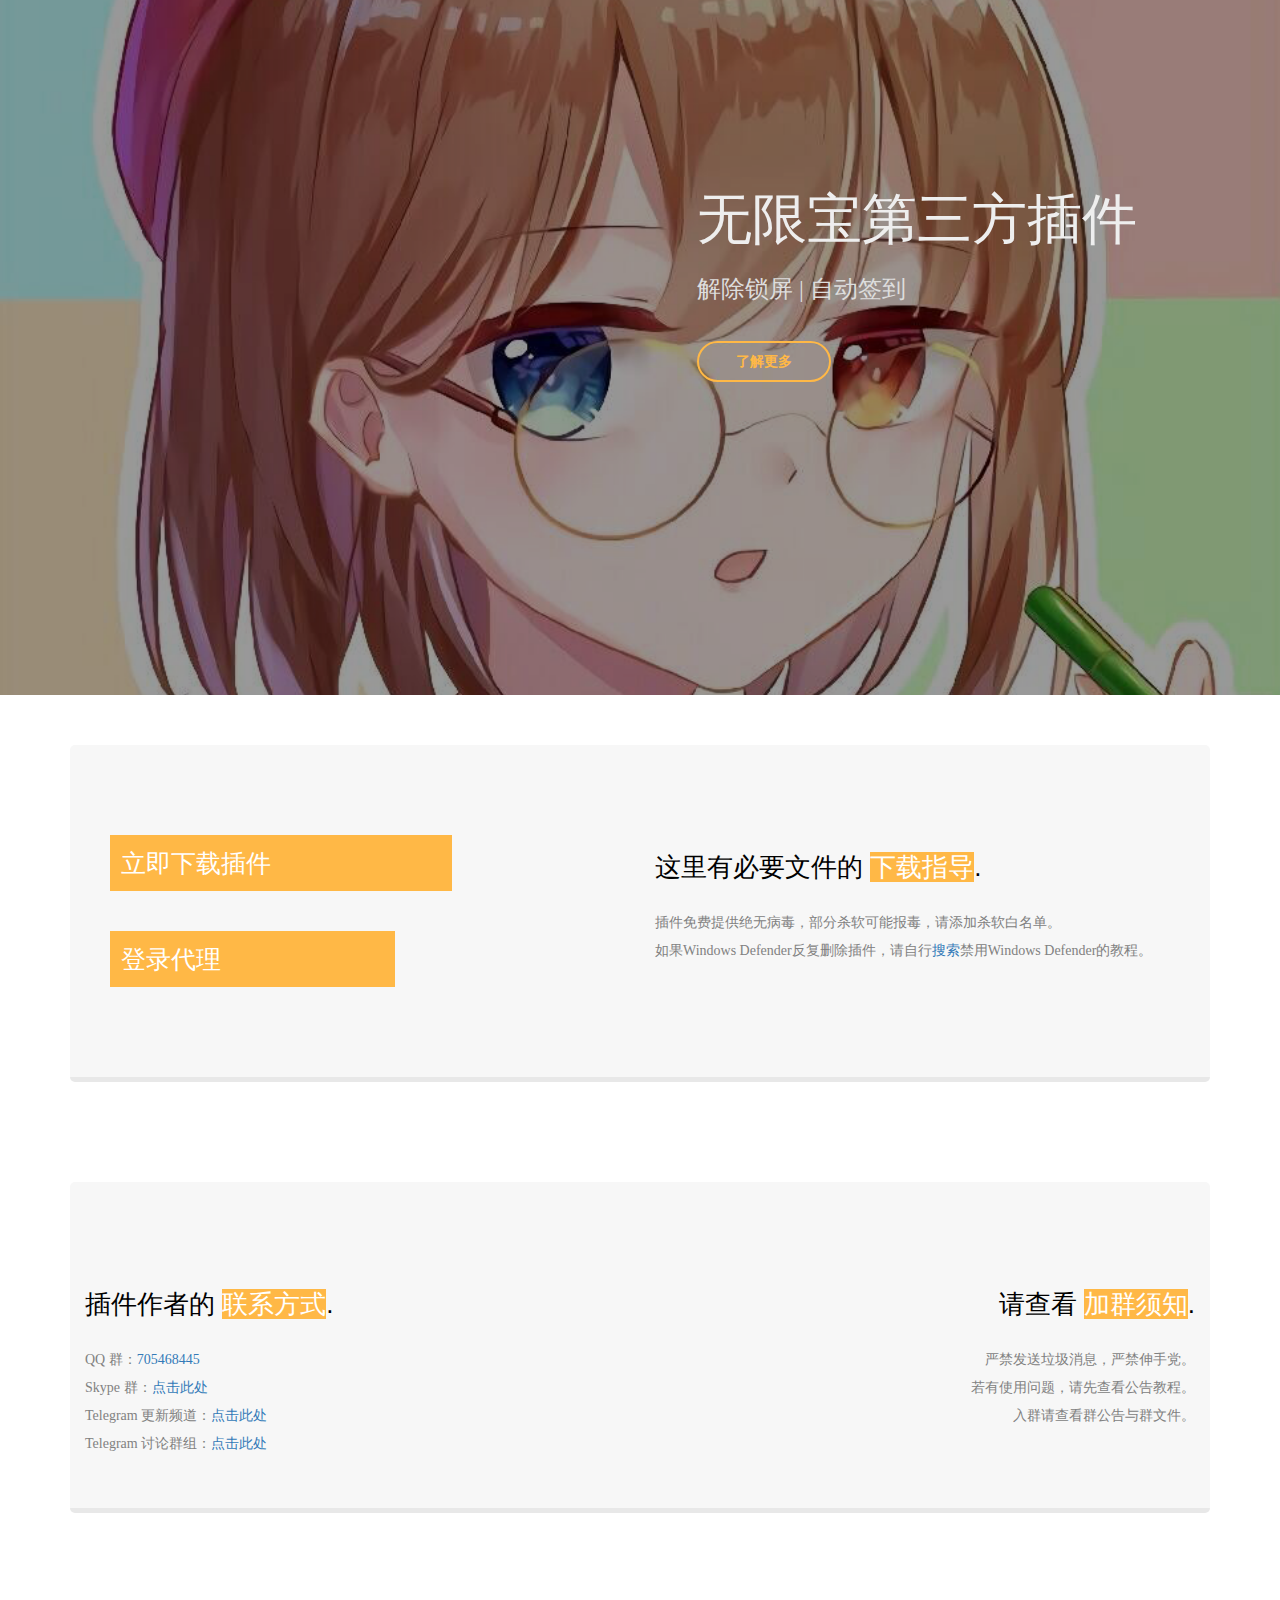
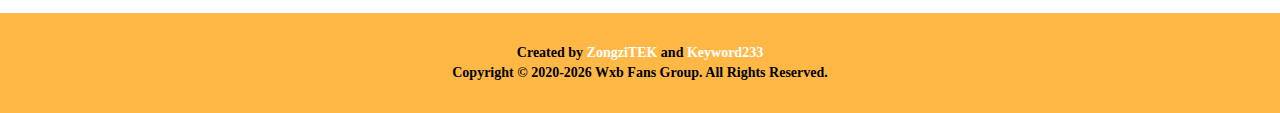
<file: index.html>
<!DOCTYPE html>
<html>
  <head>
    <meta http-equiv="Expires" content="0" />
    <meta http-equiv="Pragma" content="no-cache" />
    <meta http-equiv="Cache-control" content="no-cache" />
    <meta http-equiv="Cache" content="no-cache" />
    <title>无限宝第三方插件 | 解除锁屏 & 自动签到</title>
    <!-- for-mobile-apps -->
    <meta name="viewport" content="width=device-width, initial-scale=1" />
    <meta http-equiv="Content-Type" content="text/html; charset=utf-8" />
    <!-- //for-mobile-apps -->
    <link
      href="css/bootstrap.css"
      rel="stylesheet"
      type="text/css"
      media="all"
    />
    <link href="css/style.css" rel="stylesheet" type="text/css" media="all" />
    <!-- js -->
    <script src="js/jquery-1.11.1.min.js"></script>
    <!-- //js -->
    <!-- start-smoth-scrolling -->
    <script type="text/javascript" src="js/move-top.js"></script>
    <script type="text/javascript" src="js/easing.js"></script>
    <script type="text/javascript">
      jQuery(document).ready(function ($) {
        $(".scroll").click(function (event) {
          event.preventDefault();
          $("html,body").animate(
            { scrollTop: $(this.hash).offset().top },
            1000
          );
        });
      });
    </script>
    <script type="text/javascript" src="js/footer.js"></script>
    <!-- start-smoth-scrolling -->
    <link rel="shortcut icon" href="./favicon.ico" />
    <script>
      var _hmt = _hmt || [];
      (function () {
        var hm = document.createElement("script");
        hm.src = "https://hm.baidu.com/hm.js?b70aca2ed0be3c1becdd1177e252c7e1";
        var s = document.getElementsByTagName("script")[0];
        s.parentNode.insertBefore(hm, s);
      })();
    </script>
  </head>
  <body>
    <!-- banner -->
    <div class="banner">
      <div class="container">
        <div class="banner-left">
          <div class="logo">
            <h1 style="font-display: block">无限宝第三方插件</h1>
            <h3>解除锁屏 | 自动签到</h3>
          </div>
          <div class="banner-info"><a href="#download">了解更多</a></div>
        </div>
      </div>
      <div class="clearfix"></div>
    </div>
    <!-- //banner -->
    <!-- laptop -->
    <div class="laptop" id="download">
      <div class="container">
        <div class="laptop-grids">
          <div class="col-md-6 laptop-grid">
            <div
              style="
                background-color: #ffb846;
                margin: 40px;
                width: 60%;
                height: 4em;
              "
            >
              <a
                style="
                  font-size: 1.8em;
                  color: white;
                  position: absolute;
                  margin: 0.44em;
                "
                href="plugin.html"
                >立即下载插件</a
              >
            </div>
            <div
              style="
                background-color: #ffb846;
                margin: 40px;
                width: 50%;
                height: 4em;
              "
            >
              <a
                style="
                  font-size: 1.8em;
                  color: white;
                  position: absolute;
                  margin: 0.44em;
                "
                href="proxy.html"
                >登录代理</a
              >
            </div>
            <!--<div style="background-color: #FFB846; margin: 20px;width: 60%;height: 4em;"><a style="font-size: 1.8em; color: white; position: absolute;margin: 0.44em;" href="https://www.lanzoux.com/b0dpu2j5a">蓝奏云下载（推荐）</a></div>-->
            <!--<div style="background-color: #FFB846; margin: 20px;width: 50%;height: 4em;"><a style="font-size: 1.8em; color: white; position: absolute;margin: 0.44em;" href="wxriw">自动签到下载</a></div>-->
          </div>
          <div class="col-md-6 laptop-grid-right" style="padding-bottom: 20px">
            <h3>这里有必要文件的 <span>下载指导</span>.</h3>
            <p>
              插件免费提供绝无病毒，部分杀软可能报毒，请添加杀软白名单。<br />如果Windows
              Defender反复删除插件，请自行<a
                href="https://baidu.com"
                title="点击跳转至百度"
                >搜索</a
              >禁用Windows Defender的教程。
            </p>
          </div>
          <div class="clearfix"></div>
        </div>
      </div>
    </div>
    <!-- //laptop -->
    <!-- laptop-bottom -->
    <div class="laptop-bottom" id="contact">
      <div class="container">
        <div class="laptop-bottom-grids">
          <div class="col-md-6 laptop-bot-grid-right">
            <h3>插件作者的 <span>联系方式</span>.</h3>
            <p>
              QQ 群：<a href="https://qm.qq.com/q/8im2M2fM8E">705468445</a
              ><br />Skype 群：<a href="https://join.skype.com/SwjF4nvSPLD4"
                >点击此处</a
              ><br />Telegram 更新频道：<a href="https://t.me/wxbPlugin"
                >点击此处</a
              ><br />Telegram 讨论群组：<a href="https://t.me/+TiRlO7Qoy-wFhHyZ"
                >点击此处</a
              >
            </p>
          </div>
          <div class="col-md-6 laptop-grid-right" style="padding-bottom: 20px">
            <h3 align="right">请查看 <span>加群须知</span>.</h3>
            <p align="right">
              严禁发送垃圾消息，严禁伸手党。<br />若有使用问题，请先查看公告教程。<br />入群请查看群公告与群文件。
            </p>
          </div>

          <div class="clearfix"></div>
        </div>
      </div>
    </div>
    <!-- //laptop-bottom -->
    <!-- perfect -->

    <!-- //banner-bottom -->
    <!-- footer -->
    <div class="footer">
      <!--<div><img src="images/nametag.png" style="width: 30%; margin: 0px 50px; float: right; " /></div>-->
      <div class="container">
        <p>
          Created by
          <a href="https://zztek.top">ZongziTEK</a>&nbsp;and&nbsp;<a
            >Keyword233</a
          ><br />
          <span class="footer_str"></span>
        </p>
      </div>
    </div>
    <!-- //footer -->
    <!-- here stars scrolling icon -->
    <script type="text/javascript">
      $(document).ready(function () {
        /*
										var defaults = {
								  			containerID: 'toTop', // fading element id
											containerHoverID: 'toTopHover', // fading element hover id
											scrollSpeed: 1200,
											easingType: 'linear' 
								 		};
										*/

        $().UItoTop({ easingType: "easeOutQuart" });
      });
    </script>
    <!-- //here ends scrolling icon -->
  </body>
</html>
</file>
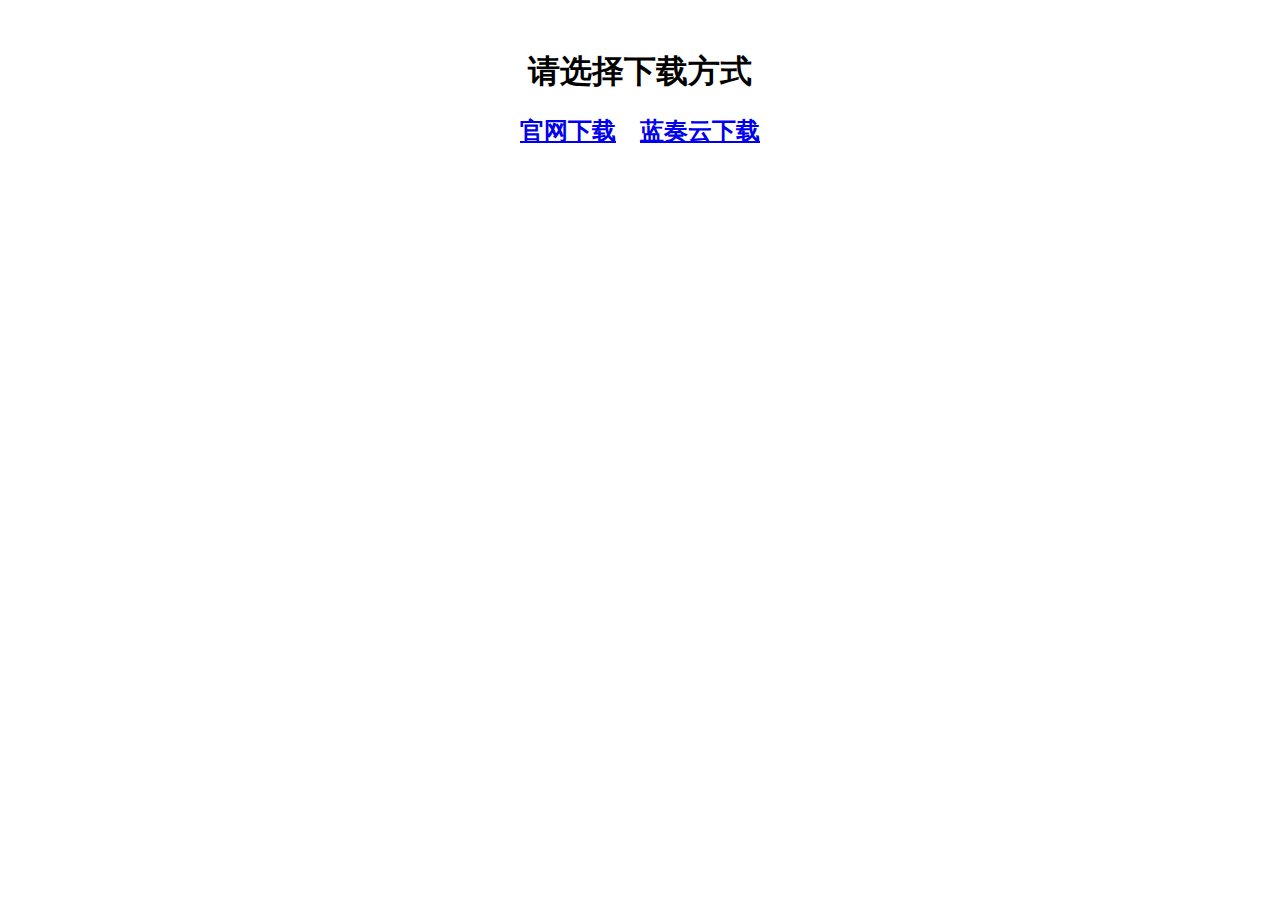
<file: wxriw/index.html>
<head>
<meta charset="utf-8">
<title>请选择下载方式</title>
<link rel="icon" href="favicon.ico" type="image/x-icon"/>
<style type="text/css">
div{margin-top:50px}
</style>
</head>

<body>
<div>
<h1 align="center">请选择下载方式</h1>
<h2 align="center"><a href="http://www.wxriw.top/zdqd">官网下载</a>&nbsp;&nbsp;&nbsp;&nbsp;<a href="https://wxriw.lanzous.com/i7XtXf2368j
">蓝奏云下载</a></h2>
<script type="text/javascript">document.write(unescape("%3Cspan id='cnzz_stat_icon_1279103446'%3E%3C/span%3E%3Cscript src='https://s4.cnzz.com/z_stat.php%3Fid%3D1279103446%26show%3Dpic' type='text/javascript'%3E%3C/script%3E"));</script></p>
</div>
</body>
</file>
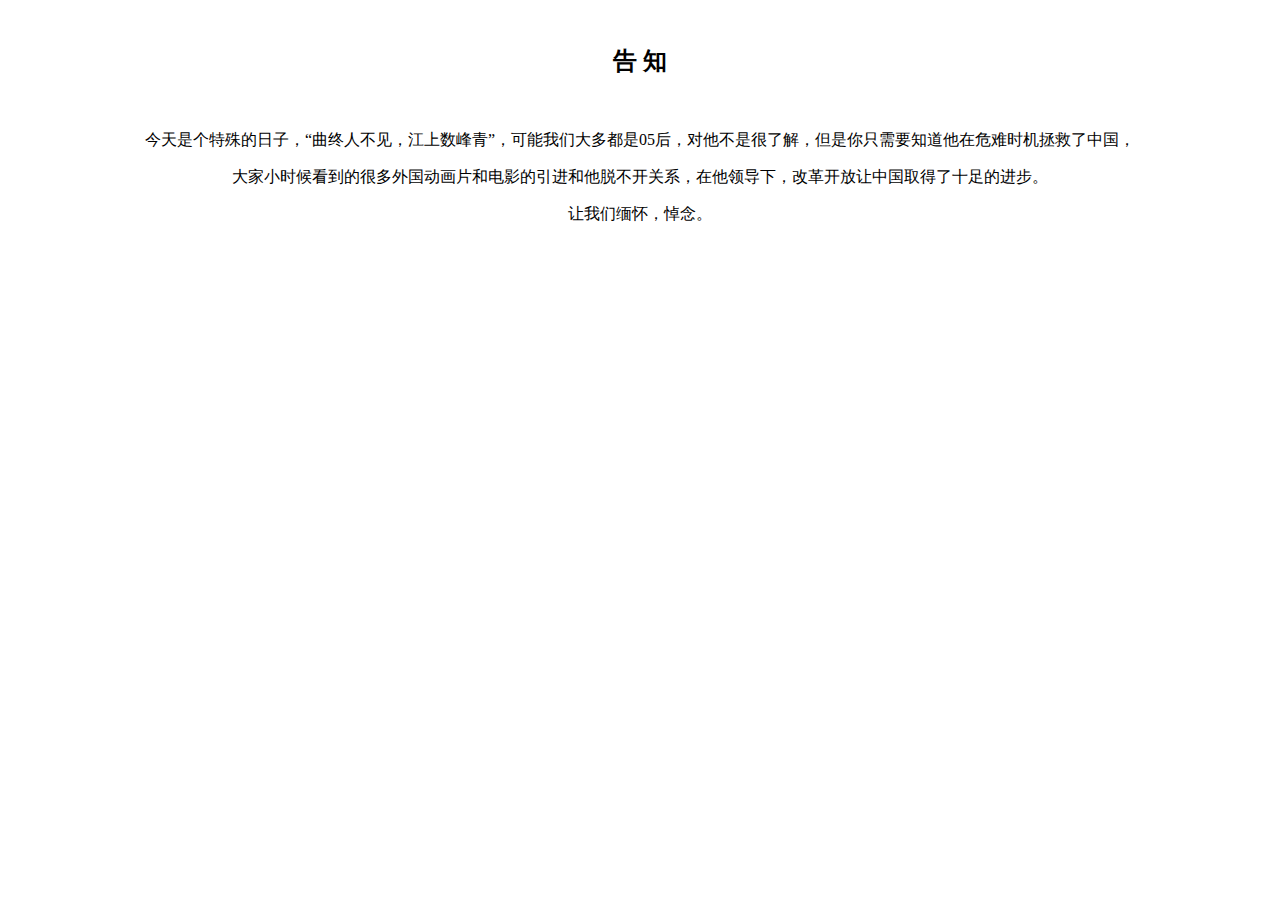
<file: 20221206.html>
<html>

<head>
<meta http-equiv="Expires" content="0">
<meta http-equiv="Pragma" content="no-cache">
<meta http-equiv="Cache-control" content="no-cache">
<meta http-equiv="Cache" content="no-cache">
<meta http-equiv="content-type" content="text/html; charset=utf-8"> 
<title>告  知</title>
<style>
body{
    margin-left: 100px;
    margin-right: 100px;
    }
</style>
</head>

<body>

<p align="center">　</p>
<p align="center"><b><font size="5">告  知</font></b></p>
<p align="center">　</p>

<p align="center"><font size="3">今天是个特殊的日子，“曲终人不见，江上数峰青”，可能我们大多都是05后，对他不是很了解，但是你只需要知道他在危难时机拯救了中国，</font></a></p></p>
<p align="center"><font size="3">大家小时候看到的很多外国动画片和电影的引进和他脱不开关系，在他领导下，改革开放让中国取得了十足的进步。</font></a></p></p>
<p align="center"><font size="3">让我们缅怀，悼念。</font></p>
</body>

</html>
</file>
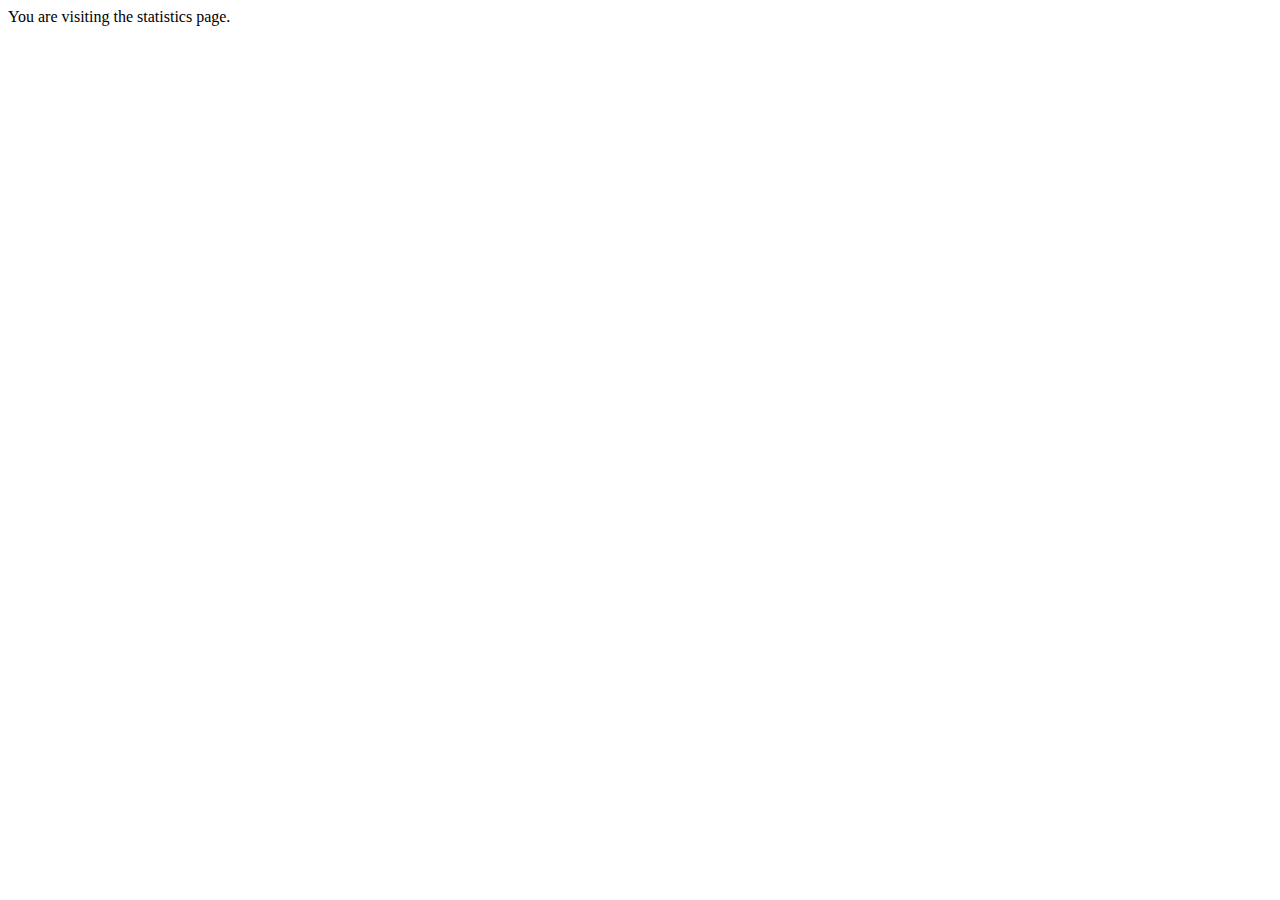
<file: stat.html>
<head>
<title>Plugin Statistics</title>
<script>
var _hmt = _hmt || [];
(function() {
  var hm = document.createElement("script");
  hm.src = "https://hm.baidu.com/hm.js?b70aca2ed0be3c1becdd1177e252c7e1";
  var s = document.getElementsByTagName("script")[0]; 
  s.parentNode.insertBefore(hm, s);
})();
</script>
</head>
<body>
You are visiting the statistics page.
</body>
</html>
</file>
<file: css/style.css>
body{
	font-family: 'Open Sans', sans-serifb !important;
	margin:0;
	padding:0;
	background:#fff;
 }
body a{
	transition:0.5s all;
	-webkit-transition:0.5s all;
	-moz-transition:0.5s all;
	-o-transition:0.5s all;
	-ms-transition:0.5s all;
}
h1,h2,h3,h4,h5,h6{
	margin:0;			   
}
p{
	margin:0;
}
ul{
margin:0;
padding:0;
}
/*-- banner --*/
.banner{
background:url("../images/banner.png") no-repeat 0px 0px;
background-size:cover;
-webkit-background-size: cover;
-o-background-size: cover;
-ms-background-size: cover;
-moz-background-size: cover;
min-height: 760px;
padding-top: 190px
}
.banner-left{
float:right;
width:45%;
}
.logo h1{
	padding: 0 0 25px 0;
	font-weight: 500;
}

.logo h3{
	color: #ddd;
	padding: 0 0 20px 0;
}
.banner-info p{
margin: 0 0 30px 0;
color:#DDD9D9;
font-size:14px;
line-height: 2em;
}
.banner-info a {
  border: 2px solid #FFB846;
  color: #FFB846;
  text-decoration: none;
  font-size: 14px;
  font-weight: bold;
  padding: 11px 37px;
  border-radius: 50px;
}
.banner-info a:hover {
  border: 2px solid #fff;
  color: #fff;
}
.banner-left h1{
	font-size: 55px;
	color: #eee;
}

.logo{
	margin-bottom: 30px;
}

/*-- banner --*/
.copyrights{
	text-indent:-9999px;
	height:0;
	line-height:0;
	font-size:0;
	overflow:hidden;
}
/*-- banner-bottom --*/
.banner-bottom{
background:#353f49;
padding:100px 0;
}
.bottom-left{
  float: left;
  width: 15%;
  text-align: center;
}
.bottom-right{
float:right;
width:80%;
}
.bottom-right h3{
font-weight:bold;
font-family: 'Lato', sans-serif;
margin:0;
font-size:20px;
color:#FFB846;
}
.bottom-right p{
  line-height: 2em;
margin:15px 0 0 0;
font-size:14px;
color:#DDD9D9;
}
.bottom-grid:nth-child(3),.bottom-grid:nth-child(4){
margin-top:55px;
}
/*-- //banner-bottom --*/
/*-- seo --*/
.seo{
padding:100px 0;
}
.seo-grid p{
color:#FFB846;
text-align:center;
font-weight:600;
text-transform:uppercase;
font-size:20px;
margin:20px 0 0 0;
}
.seo-one{
background:url(../images/seohover.png) no-repeat -201px -4px;
width:92px;
height:92px;
margin:0 auto;
display:block;
}
.seo-two{
background:url(../images/seohover.png) no-repeat -103px -4px;
width:92px;
height:92px;
margin:0 auto;
display:block;
}
.seo-three{
background:url(../images/seohover.png) no-repeat -5px -4px;
width:92px;
height:92px;
margin:0 auto;
display:block;
}

/*-- //seo --*/
/*-- laptop --*/
.laptop-grids,.laptop-bottom-grids{
  background: #f7f7f7;
  border-bottom: 5px solid #e8e8e8;
  border-radius: 5px;
}
.laptop-bottom-grids,.laptop-grids{
padding:50px 0;
}
.laptop-grid img,.laptop-bottom-grid img{
width:100%;
}
.laptop-grid,.laptop-bottom-grid{
padding:0;
}
.laptop-bottom{
margin:100px 0;
}
.laptop-grid-right h3,.laptop-bot-grid-right h3,#requirements h3{
  margin: 50px 0 20px 0;
  font-family: 'Lato', sans-serif;
  line-height: 1.7em;
  color: #000;
  font-size: 26px;
}
.laptop-grid-right h3 span,.laptop-bot-grid-right h3 span,#requirements h3 span{
background:#FFB846;
color:#fff;
}
.laptop-grid-right p,.laptop-bot-grid-right p,#requirements p{
margin:0px 0;
line-height:2em;
color:#818181;
font-size:14px;
}
.laptop-grid-right p span,.laptop-bot-grid-right p span,#requirements p span{
background:#FFB846;
color:#fff;
}
/*-- //laptop --*/
/*-- perfect --*/
.perfect{
background:#FFB846;
padding:100px 0;
}
.perfect h3{
margin:0 0 50px 0;
font-size:30px;
text-align:center;
font-weight:300;
color:#fff;
}
/*-- //perfect --*/
/*-- perfect-bottom --*/
.perfect-bottom{
background:#353f49;
padding:100px 0;
}
.perfect-buttons a.bor {
  border: 2px solid #fff;
}
.perfect-buttons a.bor:hover {
  border: 2px solid #fff;
  background:#fff;
  color:#FFB846;
}
.perfect-buttons a{
  border-radius:50px;
display:inline-block;
text-decoration:none;
color:#ffffff;
font-size:14px;
font-weight:bold;
padding:19px 42px;
}
.perfect-buttons a.red {
  border-radius:50px;
border:2px solid #ffffff;
background:#fff;
color:#FFB846;
margin-left: 25px;
}
.perfect-buttons a.red:hover {
border:2px solid #ffffff;
color:#fff;
background:none;
}
.perfect-grid h3{
  margin: 0px 0 25px 0;
  font-family: 'Lato', sans-serif;
  line-height: 1.5em;
  color:#FFB846;
  font-size: 24px;
}
.perfect-grid p{
margin: 0px 0 42px 0;
line-height:2em;
color:#DDD9D9;
font-size:14px;
}
.perfect-grid a{
border:2px solid #FFB846;
color:#FFB846;
  text-decoration: none;
  font-size: 14px;
  font-weight: bold;
  padding: 11px 37px;
  border-radius:50px;
}
.perfect-grid a:hover{
border:2px solid #fff;
color:#fff;
}
/*-- //perfect-bottom --*/
/*-- price-top --*/
.pricing-grid:nth-child(2) {
  transform: scale(1.09);
}
.pricing-top{
padding:100px 0;
}
.pricing-top-grid img{
width:100%;
}
.price-text{
padding:20px 20px;
  background: #f7f7f7;
  border-bottom: 5px solid #e8e8e8;
}
.price-text h3{
text-align:center;
  margin: 0px 0 20px 0;
  font-family: 'Lato', sans-serif;
  line-height: 1.5em;
  color: #000;
  font-size: 24px;
}
.price-text p{
text-align:center;
  margin: 0px 0;
  line-height: 2em;
  color: #818181;
  font-size: 14px;
}
/*-- //price-top --*/
/*-- pricing-table --*/

.pricing-grid:hover div.basic-plan h3{
	transition:0.5s all;
	-webkit-transition:0.5s all;
	-moz-transition:0.5s all;
	-o-transition:0.5s all;
	-ms-transition:0.5s all;
		background:#FFB846;
		}
.pricing-grid:hover div.basic-plan p{
	transition:0.5s all;
	-webkit-transition:0.5s all;
	-moz-transition:0.5s all;
	-o-transition:0.5s all;
	-ms-transition:0.5s all;
		border-bottom:1px solid #FFB846;
		}
.basic-plan h3{
	transition:0.5s all;
	-webkit-transition:0.5s all;
	-moz-transition:0.5s all;
	-o-transition:0.5s all;
	-ms-transition:0.5s all;
  font-family: 'Lato', sans-serif;
		padding:30px 0px;
		color:#fff;
		background:#353f49;
		margin:0px;
		font-size: 24px;
		}
.basic-plan p{
		padding:10px 0;
		color:#000;
		margin:0px;
		font-size: 20px;
		border-bottom:1px solid #000000;
		}
.basic-plan p span{
		font-size:35px;
		}
.basic-plan p label{
		font-size:30px;
		}
.pricing-grid:hover div.started a{
		color:#fff;
		background:#FFB846;
		text-decoration:none;
		}
.price-text-info:hover{
		transition:.5s all;
		-webkit-transition:.5s all;
		-moz-transition:.5s all;
		-o-transition:.5s all;
		-ms-transition:.5s all;
		background: #fff;
		border:1px solid #a8a8a8;
		}
.price-text-info{
		background: #fff;
		border:1px solid #a8a8a8;
		border-radius: 5px;
		-webkit-border-radius: 5px;
		-moz-border-radius: 5px;
		-o-border-radius: 5px;
		-ms-border-radius: 5px;
		text-align: center;

		}
.pricing-grid ul{
		margin:0px;
		padding:0px;
		}
.pricing-grid ul li{
		font-size:14px;
		list-style-type:none;
		color:#000;
		margin: 15px 0 18px;
		}
.started{
		margin-top: 2.5em;
		}
.started a{
font-weight:bold;
		color:#DDD9D9;
		padding: 17px 67px;
		display:block;
		background: #353f49;
		font-size: 14px;
		}
.pricing-table {
  padding-bottom: 100px;
}
/*-- //pricing-table --*/
/*-- footer-top --*/
.footer-top{
  background: #353f49;
  padding: 100px 0;
}
.footer-grid iframe{
width:100%;
height:300px;
}
.footer-grid a{
text-decoration:none;
font-size:45px;
color:#FFB846;
}
.footer-grid p{
line-height:2em;
  font-size: 14px;
  color: #DDD9D9;
  margin:20px 0 0 0;
}
/*-- //footer-top --*/
/*-- footer --*/
.footer{
  background: #FFB846;
  padding: 30px 0;
}
.footer p {
margin:0px 0 0 0;
font-size:14px;
color: #000;
font-weight: 600;
text-align:center;
}
.footer p a{
text-decoration:none;
color:#fff;
}
.footer p a:hover{
color: #000;
}
/*-- //footer --*/
/*--single-page--*/
.blog-info-text p {
  color: #000;
  font-size: 14px;
  text-shadow: 1px 1px 0px #fff;
  margin: 10px 0 18px 0;
  line-height: 2em;
}
.posts-right p {
  color: #000;
  font-size: 14px;
  text-shadow: 1px 1px 0px #fff;
  margin: 0px 0 11px 0;
  line-height: 2em;
}
.recent-posts-info {
  margin-bottom: 55px;
}
.blog-ctgry {
  margin: 40px 0;
}

.posts-left {
  float: left;
  margin-right: 14px;
  overflow: hidden;
}
.posts-right {
  float: right;
  width: 51%;
}

.blog-head h3{
font-weight:bold;
  text-align: center;
  margin: 0 0 0px 0;
  font-size: 28px;
  color: #FFB846;
}
.posts-right h5 a{
text-decoration:none;
  color:  #FFB846;
  }
.posts-right h5 {
  font-size: 16px;
  color:  #FFB846;
  margin: 3px 0;
  line-height: 1.6em;
  text-transform: uppercase;
}
.list-group {
  margin-top: 30px;
}
.list-group-item {
  position: relative;
  color:#353f49;
  display: block;
  padding: 10px 15px;
  margin-bottom: -1px;
  background:none !important;
  border: 1px solid #353f49;
}
a.list-group-item {
  color:#000;
}
a.list-group-item:hover {
  background-color:#FFB846 !important;
  border-color: #353f49 !important;
  color: #fff;
}

.blog-info-text h5 {
  margin: 18px 0 0px 0;
  font-size: 19px;
  color: #FFB846;
  font-weight: 600;
  line-height: 1.6em;
  text-transform: uppercase;
}
.blog{
padding:100px 0;
}
.blog-img img {
  width: 100%;
}
.page-head {
  min-height: 280px !important;
}
.comment-icons {
	border-top: 1px dashed #FFB846;
	border-bottom: 1px dashed #FFB846;
	padding: 1.5em 0;
	margin: 4em 0;
}
.comment-icons ul {
	margin: 0;
	padding: 0;
}
.comment-icons ul li {
	display: inline-block;
	margin: 0 10px;
  color: #000;
  font-size: 14px;
}
.comment-icons ul li span{
  background: url(../images/iconsprite.png) no-repeat 0px 0px;
  margin-right: 10px;
  display: inline-block;
  width: 12px;
  height: 20px;
  vertical-align: middle;
}
.comment-icons ul li span.clndr {
  background: url(../images/iconsprite.png) no-repeat -19px -2px;
	width: 17px;
}
.comment-icons ul li span.admin{
  background: url(../images/iconsprite.png) no-repeat 0px -25px;
  width: 15px;
  height: 20px;
}
.comment-icons ul li span.cmnts{
  background: url(../images/iconsprite.png) no-repeat -18px -24px;
  margin-right: 5px;
  width: 17px;
}
.comment-icons ul li a.like{
	background: url(../images/iconsprite.png) no-repeat 2px -46px;
	margin-right: 6px;
	padding-left: 1.5em;
}
.comment-icons ul li a{
  color: #353f49;
  font-size: 14px;
  margin: 10px 0 18px 0;
  line-height: 1.8em;
  display: inline;
}
.comment-icons ul li a:hover{
	color:#FFB846;
}
.admin-text {
  padding: 26px;
  border: 1px dashed #FFB846;
}
.admin-text h5 {
  margin: 0 0 12px 0;
  font-size: 16px;
  color: #FFB846;
  font-weight: 600;
}
.admin-text-left {
	float: left;
	width: 11%;
}
.admin-text-right {
	float: right;
	width: 86%;
}
.admin-text-right p {
  color: #000;
  font-size: 14px;
  text-shadow: 1px 1px 0px #fff;
  margin: 0px 0 18px 0;
  line-height: 2em;
}
.admin-text-right span {
font-weight:600;
  font-size: 14px;
  margin: 0 0 10px 0;
  color:#000;
}
.admin-text-right span a {
	  color: #000;
	text-decoration:none;
}
.admin-text-right span a:hover{
	color:#FFB846;
	transition:.5s all;
}
.media.response-info {
  margin-top: 3em;
}
.response-info-mdl {
  margin: 1em 0px 1em 4em;
}
.response {
  margin-top: 40px;
}
.media-left.response-text-left {
  width: 11%;
}
.response-text h5 {
  font-weight: 600;
  font-size: 14px;
  margin: 10 0 0px 0;
  color: #887f66;
}
.response-text-left h5 a {
	text-decoration: none;
	  color: #353f49;
}
.response-text-left h5 a:hover{
	text-decoration: none;
	color:#FFB846;
}
.response-text-left h5{
  font-weight: 600;
  font-size: 14px;
  margin: 1em 0 0 0;
}
.response-text-right p {
color:#000;
line-height:2em;
  font-size: 14px;
  margin: 0 0 1em;
}
.response-text-right ul{
	padding:0;	
	text-align: right;
}
.response-text-right ul li{
  display: inline-block;
  color: #FFB846;
  font-size: 14px;
  font-weight: 600;
  margin-right: 16px;
}
.response-text-right ul li a{
    color: #000;
  font-size: 14px;
  font-weight: 600;
}
.response-text-right ul li a:hover{
	color:#FFB846;
	text-decoration:none;
}
.comment-icons ul li a {
	text-decoration:none;
  color: #000;
  font-size: 14px;
  margin: 10px 0 18px 0;
  line-height: 1.8em;
  display: inline;
}
.comment-icons ul li a:hover {
	color:#FFB846;
	text-decoration:none;
}
.coment-form input[type="text"] {
  background: none;
  width: 100%;
  color: #000;
  margin: 0 0px 23px 0;
  font-size: 14px;
  padding: 12px 10px;
  outline: none;
  border: 1px solid #000;
}
.coment-form textarea {
  background: none;
  width: 100%;
  color:#000;
  font-size: 14px;
  resize: none;
  height: 185px;
  padding: 12px;
  outline: none;
  border: 1px solid #000;
  }
.coment-form input[type="submit"] {
	transition:0.5s all;
	-webkit-transition:0.5s all;
	-moz-transition:0.5s all;
	-o-transition:0.5s all;
	-ms-transition:0.5s all;
  margin-top: 23px;
  border: none;
  color: #ffffff;
  padding: 13px 43px;
  font-size: 14px;
  cursor: pointer;
  font-weight: 500;
  background: #FFB846;
}
.coment-form input[type="submit"]:hover {
	transition:0.5s all;
	-webkit-transition:0.5s all;
	-moz-transition:0.5s all;
	-o-transition:0.5s all;
	-ms-transition:0.5s all;
  background: #353f49;
}
.coment-form h4 {
  margin-bottom: 22px;
}
.coment-form {
  margin-top: 46px;
}
.btn-primary:hover{
background:#FFB846;
}
.btn-primary {
  background: none;
  border-color: #FFB846;
  color: #353f49;
}
.blog h4 {
  margin: 0 0 0px 0;
  font-size: 19px;
  color:#FFB846;
  line-height: 1.6em;
  text-transform: uppercase;
    font-weight: 600;
}
.recent-posts h4 {
  margin: 0 0 18px 0;
}
.cmnt-icon-left {
  float: left;
  width: 25%;
}
.cmnt-icon-right {
  float: right;
  width: 75%;
}
.comments-info.cmnts-mddl {
  margin: 4em 0;
}
.cmnt-icon-right p {
  margin: 0 0 6px 0;
  font-size: 16px;
  color: #FFB846;
  font-weight: 600;
  line-height: 1.6em;
}
.cmnt-icon-right p a {
text-decoration:none;
  color: #000;
  font-size: 14px;
}
.cmnt-icon-right p a:hover {
  color: #FFB846;
}
.blog-info {
  margin-top: 40px;
}
.comments h4 {
  margin: 0 0 18px 0;
}
.comments-info p.cmmnt {
  color: #000;
  font-size: 14px;
  text-shadow: 1px 1px 0px #fff;
  margin: 7px 0 0px 0;
  line-height: 2em;
}
.coment-form h4 {
  margin-bottom: 22px;
}
.breadcrumb {
  padding: 10px 17px;
  margin-bottom: 32px;
  list-style: none;
  background-color: #353f49;
  border-radius: 4px;
}
.breadcrumb > li a {
  color: #ffffff;
  font-size: 14px;
  text-decoration: none;
}
.breadcrumb > li a:hover{
  color: #FFB846;
}
.breadcrumb > .active {
  color: #FFB846;
}
/*--single-page--*/
/*-- to-top --*/
#toTop {
	display: none;
	text-decoration: none;
	position: fixed;
	bottom:11%;
	right: 2%;
	overflow: hidden;
	z-index: 999; 
	width: 32px;
	height: 32px;
	border: none;
	text-indent: 100%;
	background: url("../images/arr.png") no-repeat 0px 0px;
}
#toTopHover {
	width: 32px;
	height: 32px;
	display: block;
	overflow: hidden;
	float: right;
	opacity: 0;
	-moz-opacity: 0;
	filter: alpha(opacity=0);
}
/*-- //to-top --*/
/*-- responsive media queries --*/
@media(max-width:1440px){
	.banner {
	  min-height: 695px;
	}
}
@media(max-width:1024px){
	.banner {
	  padding: 95px 0 0 0;
	  }
	.logo a {
	  font-size: 38px;
	  padding: 9px 26px;
	}
	.banner-info h1 {
	  margin: 30px 0 15px 0;
	  font-size: 25px;
	  }
	.banner-info a {
	  padding: 9px 24px;
	  }
	.banner {
	  min-height: 525px;
	}
	.banner-left {
	  float: right;
	  width: 47%;
	}
	.banner-bottom {
	  padding: 75px 0;
	}
	.bottom-left {
	  float: left;
	  width: 12%;
	}
	.bottom-right {
	  float: right;
	  width: 86%;
	}
	.banner-info p {
	  font-size: 13px;
	  }
	.bottom-right p {
	  font-size: 13px;
	  }
	.bottom-right h3 {
	  font-size: 19px;
	  }
	.seo-grid p {
	  font-size: 19px;
	  }
	.seo {
	  padding: 75px 0;
	}
	.laptop-bottom-grids, .laptop-grids {
	  padding: 55px 0;
	}
	.laptop-grid-right h3, .laptop-bot-grid-right h3,#requirements h3 {
	  margin: 0px 0 15px 0;
	  font-size: 22px;
	}
	.laptop-grid-right p, .laptop-bot-grid-right p,#requirements p {
	  font-size: 13px;
	}
	.perfect {
	  padding: 75px 0;
	}
	.perfect h3 {
	  font-size: 28px;
	  }
	.perfect-buttons a {
	  padding: 14px 22px;
	}
	.perfect-bottom {
	  padding: 75px 0;
	}
	.perfect-grid h3 {
	  font-size: 22px;
	}
	.perfect-grid p {
	  font-size: 13px;
	}
	.perfect-grid a {
	  padding: 9px 25px;
	  }
	.pricing-top {
	  padding: 75px 0;
	}
	.price-text h3 {
	  font-size: 22px;
	}
	.price-text p {
	  font-size: 13px;
	}
	.price-text h3 {
	  margin: 0px 0 8px 0;
	  }
	.pricing-grid ul li {
	  font-size: 13px;
	  }
	.footer-grid p {
	  font-size: 13px;
	  }
	.footer-top {
	  padding: 75px 0;
	}
	.footer-grid a {
	  font-size: 38px;
	  }
	.footer-grid iframe {
	  height: 240px;
	}
	.footer {
	  padding: 25px 0;
	}
	.page-head {
	  min-height: 235px !important;
	}
	.blog {
	  padding: 75px 0;
	}
	.blog-head h3 {
	  font-size: 26px;
	  }
	.posts-left {
	  float: left;
	  width: 45%;
	}
	.posts-right {
	  float: right;
	  width: 50%;
	}
	.posts-right h5 {
	  font-size: 15px;
	  }
	.posts-right p {
	  font-size: 13px;
	  }
	.btn {
	  padding: 4px 7px;
	  font-size: 13px;
	  }
	a.list-group-item {
	  font-size: 13px;
	}
	.list-group {
	  margin-top: 18px;
	}
	.blog-info-text p {
	  font-size: 13px;
	  }
	.comment-icons ul li a {
	  font-size: 13px;
	  }
	.comment-icons ul li {
	  font-size: 13px;
	}
	.admin-text-right p {
	  font-size: 13px;
	  }
	.admin-text-right span {
	  font-size: 13px;
	  }
	.cmnt-icon-right p a {
	  font-size: 13px;
	}
	.cmnt-icon-right p {
	  font-size: 15px;
	  }
	.comments-info p.cmmnt {
	  font-size: 13px;
	  }
	.response-text-right p {
	  font-size: 13px;
	  }
	.response-text-left h5 {
	  font-size: 13px;
	  }
	.response-text-right ul li {
	  font-size: 13px; 
	  }
	.response-text-right ul li a {
	  font-size: 13px;
	}  
	.coment-form input[type="text"],.coment-form textarea {
	  font-size: 13px;
	}  
	.coment-form textarea {
	  height: 145px;
	  }
	.coment-form input[type="submit"] {
	  padding: 10px 28px;
	} 
	.laptop-bottom {
	  margin: 75px 0;
	}	
}
@media(max-width:768px){
	.logo a {
	  font-size: 30px;
	  padding: 8px 18px;
	}
	.banner-info h1 {
	  margin: 22px 0 10px 0;
	  font-size: 22px;
	}
	.banner-info p {
	  line-height: 1.8em;
	}
	.banner {
	  padding: 70px 0 0 0;
	}
	.banner-left {
	  float: right;
	  width: 47%;
	}
	.banner-info p {
	  margin: 0 0 28px 0;
	  }
	.banner-info a {
	  font-size: 12px;
	  padding: 6px 14px;
	  }
	.banner-info h1 {
	  line-height: 1.3em;
	}
	.banner {
	  min-height: 431px;
	}
	.bottom-grid {
	  float: left;
	  width: 50%;
	}
	.bottom-right h3 {
	  font-size: 16px;
	}
	.bottom-right {
	  float: right;
	  width: 84%;
	}
	.seo-grid {
	  float: left;
	  width: 33.3%;
	}
	.seo-grid p {
	  font-size: 16px;
	}
	.laptop-grid {
	  float: left;
	  width: 50%;
	}
	.laptop-grid-right h3, .laptop-bot-grid-right h3,#requirements h3 {
	  margin: 0px 0 15px 0;
	  font-size: 18px;
	}
	.laptop-grid-right {
	  float: left;
	  width: 50%;
	}
	.bottom-right p {
	  line-height: 1.8em;
	  }
	.laptop-grid-right p, .laptop-bot-grid-right p,#requirements p {
	  line-height: 1.8em;
	  }
	.laptop-grid-right h3, .laptop-bot-grid-right h3,#requirements h3 {
	  line-height: 1.5em;
	  }
	.laptop-grid-right h3, .laptop-bot-grid-right h3,#requirements h3 {
	  margin: 0px 0 10px 0;
	  }
	.laptop-bot-grid-right {
	  float: left;
	  width: 50%;
	}
	.laptop-bottom-grid {
	  float: left;
	  width: 50%;
	}
	.perfect-buttons a {
	  font-size: 13px;
	  padding: 10px 13px;
	}
	.perfect h3 {
	  font-size: 25px;
	}
	.perfect-grid {
	  float: left;
	  width: 50%;
	}

	.perfect-grid h3 {
	  font-size: 18px;
	  line-height: 1.5em;
	  }
	.perfect-grid h3 {
	  margin: 0px 0 15px 0;
	  }
	.perfect-grid p {
	  margin: 0px 0 22px 0;
	  line-height: 1.8em;
	  }
	.perfect-grid a {
	  font-size: 13px;  
	   padding: 6px 16px;
	}   
	.pricing-top-grid {
	  width: 33.3%;
	  float: left;
	} 
	.price-text h3 {
	  font-size: 18px;
	}
	.price-text p {
	  line-height: 1.8em;
	  }
	.banner-info p ,.bottom-right p,.laptop-grid-right p, .laptop-bot-grid-right p,.perfect-grid p,.price-text p,#requirements p{
	  font-size: 12px;
	}
	.pricing-grid {
	  float: left;
	  width: 33.3%;
	}
	.basic-plan h3 {
	  padding: 22px 0px;
	  font-size: 18px;
	}
	.pricing-grid ul li {
	  font-size: 12px;
	  margin: 0;
	  line-height: 2em;
	}  
	.pricing-grid ul {
	  margin: 20px 0 0 0;
	}  
	.started {
	  margin-top: 20px;
	} 
	.basic-plan p span {
	  font-size: 28px;
	}  
	.basic-plan p label {
	  font-size: 20px;
	} 
	.basic-plan p {
	  padding: 4px 0;
	  font-size: 14px;  
	  }
	.started a {
	  padding: 13px 0px;
	  font-size: 13px; 
	}  
	.footer-grid p {
	  line-height: 1.8em;
	  font-size: 12px;
	}  
	.footer-grid a {
	  font-size: 30px;
	}  
	.footer-grid {
	  float: left;
	  width: 50%;
	} 
	.footer-grid iframe {
	  height: 212px;
	} 
	.blog-head h3 {
	  font-size: 22px;
	}  
	.blog-info-text h5 {
	  font-size: 18px;
	}  
	.blog-info-text p {
	  line-height: 1.8em;
	  font-size: 12px;
	} 
	.comment-icons ul li {
	  font-size: 12px;
	}  
	.comment-icons ul li a {
	  font-size: 12px;
	} 
	.admin-text-right p {
	  line-height: 1.8em;
	  font-size: 12px;
	} 
	.response-text-right p {
	  line-height: 1.8em;
	  font-size: 12px;
	}  
	.coment-form textarea ,.coment-form input[type="text"]{
	  font-size: 12px;
	}  
	a.list-group-item {
	  font-size: 12px;
	}  
	.recent-posts-info {
	  float: left;
	  width: 50%;
	} 
	.posts-left {
	  float: left;
	  width: 41%;
	}  
	.posts-right {
	  float: right;
	  width: 52%;
	} 
	.posts-right p {
	  line-height: 1.8em;
	  font-size: 12px;
	}  
	.comments-info {
	  float: left;
	  width: 31.5%;
	} 
	.comments-info.cmnts-mddl {
	  margin:0 18px;
	}  
	.comments-info p.cmmnt {
	  line-height: 1.8em;
	  font-size: 12px;
	}  
	.cmnt-icon-left {
	  float: left;
	  width: 34%;
	}  
	.cmnt-icon-right {
	  float: right;
	  width: 62%;
	}  
	.cmnt-icon-right p {
	  font-size: 14px;
	} 
	.posts-right label {
	margin:0;
	  font-size: 14px;
	} 
    .page-head {
	  min-height: 180px !important;
	}
	.comment-icons {
	  margin: 30px 0;
	}
	.blog-left {
	  padding: 0;
	}
	.single-page-right {
	  padding: 0;
	}
}
@media(max-width:667px){
	.comments-info.cmnts-mddl {
	  margin: 0 16px;
	}
}
@media(max-width:640px){
	.logo a {
	  font-size: 24px;
	  padding: 5px 10px;
	}
	.banner-info h1 {
	  margin: 19px 0 4px 0;
	  font-size: 16px;
	}
	.banner-info p {
	  margin: 0 0 20px 0;
	}
	.banner {
	  padding: 43px 0 0 0;
	  min-height: 325px;
	}
	.banner-bottom {
	  padding: 55px 0;
	}
	.bottom-right h3 {
	  font-size: 13px;
	}
	.banner-info p, .bottom-right p, .laptop-grid-right p, .laptop-bot-grid-right p, .perfect-grid p, .price-text p,#requirements p {
	  font-size: 11px;
	}
	.bottom-right p {
	  margin: 10px 0 0 0;
	  }
	.bottom-right {
	  float: right;
	  width: 82%;
	}
	.seo {
	  padding: 55px 0;
	}
	.seo-grid p {
	  font-size: 13px;
	}
	.laptop-grid-right h3, .laptop-bot-grid-right h3,#requirements h3 {
	  font-size: 16px;
	}
	.laptop-grid,.laptop-bottom-grid {
	  float: left;
	  width: 45%;
	}
	.laptop-grid-right,.laptop-bot-grid-right {
	  float: left;
	  width: 55%;
	}
	.perfect h3 {
	  font-size: 22px;
	}
	.perfect h3 {
	  margin: 0 0 37px 0;
	  }
	.perfect-buttons a {
	  font-size: 12px;
	  padding: 6px 14px;
	}
	.perfect {
	  padding: 55px 0;
	}
	.perfect-grid h3 {
	  font-size: 16px;
	  }
	.perfect-bottom {
	  padding: 55px 0;
	}
	.perfect-grid a {
	  font-size: 12px;
	  padding: 6px 14px;
	}
	.price-text h3 {
	  font-size: 16px;
	}
	.price-text {
	  padding: 13px 16px;
	  }
	.basic-plan h3 {
	  padding: 15px 0px;
	  font-size: 16px;
	}
	.pricing-grid ul li {
	  font-size: 11px;
	  }
	.started a {
	  padding: 11px 0px;
	  }
	.started {
	  margin-top: 14px;
	}
	.pricing-grid ul {
	  margin: 14px 0 0 0;
	}
	.basic-plan p span {
	  font-size: 23px;
	}
	.pricing-table {
	  padding-bottom: 55px;
	}
	.pricing-top {
	  padding: 55px 0;
	}
	.footer-grid p {
	  margin: 5px 0 0 0;
	  font-size: 11px;
	}
	.footer-grid a {
	  font-size: 24px;
	}
	.footer-grid iframe {
	  height: 190px;
	}
	.page-head {
	  min-height: 122px !important;
	}
	.blog {
	  padding: 55px 0;
	}
	.blog-info-text h5 {
	  font-size: 16px;
	}
	.blog-info-text p {
	  font-size: 11px;
	}
	.comment-icons ul li a ,.comment-icons ul li{
	  font-size: 11px;
	}
	.admin-text-right p {
	  font-size: 11px;
	}
	.admin-text-right p {
	  margin: 0px 0 10px 0;
	  }
	.admin-text-left {
	  float: left;
	  width: 16%;
	}
	.admin-text-right {
	  float: right;
	  width: 83%;
	}
	.response-text-right p {
	  font-size: 11px;
	}
	.coment-form textarea, .coment-form input[type="text"] {
	  font-size: 11px;
	}
	.coment-form input[type="submit"] {
	  font-size: 13px;
	  padding: 8px 17px;
	}
	.posts-right h5 {
	  font-size: 14px;
	}
	.comments-info {
	  float: left;
	  width: 30.5%;
	}
	.comments-info.cmnts-mddl {
	  margin: 0 23px;
	}
	.cmnt-icon-left {
	  float: left;
	  width: 39%;
	}
	.cmnt-icon-right {
	  float: right;
	  width: 57%;
	}
	.cmnt-icon-right p {
	  font-size: 12px;
	}
	.posts-right p {
	  margin: 0px 0 8px 0;
	  }
	.comments-info p.cmmnt {
	  font-size: 11px;
	}
	.posts-right p {
	  font-size: 11px;
	}
	.pricing-top-grid,.pricing-grid {
	  width: 31.6%;
	  padding: 0;
	  margin-right: 15px;
	}
	.pricing-top-grid:nth-child(3),.pricing-grid:nth-child(3){
	margin:0;
	}
	.laptop-bottom {
	  margin: 55px 0;
	}
	.footer-top {
	  padding: 55px 0;
	}
	.footer {
	  padding: 16px 0;
	}
}
@media(max-width:600px){
	.pricing-grid {
	  margin-right: 13px;
	}
	.pricing-top-grid{
	  width: 31.6%;
	  padding: 0;
	  margin-right: 13px;
	}
}
@media(max-width:568px){
	.comments-info.cmnts-mddl {
	  margin: 0 21px;
	}
}

@media(max-width:480px){
	.banner-left {
	  width: 100%;
	}
	.banner {
	  min-height: 282px;
	}
	.bottom-grid {
	  float: left;
	  width: 100%;
	}
	.bottom-grid:nth-child(3), .bottom-grid:nth-child(4) ,.bottom-grid:nth-child(2){
	  margin-top: 30px;
	}
	.seo-grid {
	  padding: 0;
	}
	.seo-two {
	  background: url(../images/seohover.png) no-repeat -62px -1px;
	  width: 58px;
	  height: 58px;
	  margin: 0 auto;
	  display: block;
	  background-size: 313% !important;
	}
	.seo-three {
	  background: url(../images/seohover.png) no-repeat -2px -1px;
	  width: 58px;
	  height: 58px;
	  margin: 0 auto;
	  display: block;
	  background-size: 313% !important;
	}
	.seo-one {
	  background: url(../images/seohover.png) no-repeat -122px -1px;
	  width: 58px;
	  height: 58px;
	  margin: 0 auto;
	  display: block;
	  background-size: 313% !important;
	}
	.seo-grid p {
	  font-size: 13px;
	  margin: 14px 0 0 0;
	}
	.laptop-grid, .laptop-bottom-grid {
	  float: left;
	  width: 100%;
	}
	.laptop-grid-right, .laptop-bot-grid-right {
	  float: left;
	  width: 100%;
	}
	.laptop-grid-right {
	  margin-top: 30px;
	}
	.laptop-bottom-grid {
	  margin-top: 30px;
	}
	.perfect h3 {
	  font-size: 20px;
	}
	.perfect-grid {
	  float: left;
	  width: 100%;
	}
	.perfect-grid:nth-child(2){
	margin-top:30px;
	}
	.pricing-top-grid{
	  width: 100%;
	  padding: 0;
	  margin-right: 0;
	}
	.pricing-top-grid:nth-child(2) {
	  margin: 30px 0;
	}
	.pricing-grid {
	  width: 31.6%;
	  padding: 0;
	  margin-right: 10px;
	}
	.basic-plan h3 {
	  padding: 10px 0px;
	  font-size: 13px;
	}
	.basic-plan p span {
	  font-size: 19px;
	}
	.basic-plan p {
	  padding: 5px 0 2px 0;
	  font-size: 14px;
	}
	.pricing-grid ul {
	  margin: 10px 0 0 0;
	}
	.started {
	  margin-top: 10px;
	}
	.started a {
	  padding: 8px 0px;
	}
	.footer-grid {
	  float: left;
	  width: 100%;
	  padding:0;
	}
	.footer-grid:nth-child(2) {
	margin-top:30px;
	}
	.admin-text {
	  padding: 19px 19px;
	}
	.admin-text-left {
	  float: left;
	  width: 20%;
	}
	.admin-text-right {
	  float: right;
	  width: 79%;
	}
	.admin-text h5 {
	  font-size: 14px;
	  }
	.recent-posts-info {
	  float: left;
	  width: 100%;
	}
	.posts-left {
	  float: left;
	  width: 35%;
	}
	.posts-right {
	  float: right;
	  width: 60%;
	}
	.posts-right h5 {
	  margin: 7px 0;
	  }
	.posts-right p {
	  margin: 0px 0 13px 0;
	}
	.comments-info {
	  float: left;
	  width: 100%;
	}
	.comments-info.cmnts-mddl {
	  margin: 30px 0px;
	}
	.cmnt-icon-left {
	  float: left;
	  width: 17%;
	}
	.cmnt-icon-right {
	  float: right;
	  width: 78%;
	}
	.coment-form input[type="text"],.coment-form textarea {
	  padding: 10px 10px;
	  }
	.comment-icons ul li {
	  line-height: 2.8em;
	}
	.blog-info-text h5 {
	  font-size: 14px;
	}
	.response {
	  margin-top: 30px;
	}
	.media.response-info {
	  margin-top: 30px;
	}
	.bottom-right h3 {
	  font-size: 14px;
	}
	.laptop-grid-right h3, .laptop-bot-grid-right h3,#requirements h3 {
	  font-size: 17px;
	}
	.perfect-grid h3 {
	  font-size: 17px;
	}
	.price-text h3 {
	  font-size: 17px;
	}
	.blog-head h3 {
	  font-size: 20px;
	}
	.blog-info {
	  margin-top: 30px;
	}
	.blog-info-text h5 {
	  font-size: 16px;
	}
	.comment-icons {
	  padding: 10px 0;
	  }
	.blog h4 {
	  font-size: 16px;
	  }
	.coment-form textarea {
	  height: 122px;
	}
	.recent-posts-info {
	  margin-bottom: 35px;
	}
	.footer {
	  padding: 15px 0;
	}
	.bottom-grid {
	  padding: 0;
	}
}
@media(max-width:414px){
	.pricing-grid {
	  margin-right: 9px;
	}
}
@media(max-width:384px){
	.pricing-grid {
	  margin-right: 7px;
	}
}
@media(max-width:375px){
	.pricing-grid {
	  margin-right: 8px;
	}
}
@media(max-width:320px){
	.logo a {
	  font-size: 28px;
	  padding: 5px 10px;
	}
	.banner-info h1 {
	  font-size: 14px;
	}
	.banner-info a {
	  padding: 5px 8px;
	}
	.banner {
	  min-height: 302px;
	}
	.bottom-right h3 {
	  font-size: 13px;
	}
	.banner-bottom {
	  padding: 40px 0;
	}
	.seo {
	  padding: 40px 0;
	}
	.seo-grid {
	  float: left;
	  width: 100%;
	}
	.seo-grid:nth-child(2) {
	  margin: 30px 0;
	}
	.laptop-bottom-grids, .laptop-grids {
	  padding: 40px 0;
	}
	.laptop-grid-right h3, .laptop-bot-grid-right h3,#requirements h3 {
	  font-size: 15px;
	}
	.perfect h3 {
	  font-size: 13px;
	}
	.perfect {
	  padding: 40px 0;
	}
	.perfect-buttons a {
	  font-size: 11px;
	  padding: 5px 8px;
	}
	.perfect h3 {
	  margin: 0 0 23px 0;
	}
	.perfect-bottom {
	  padding: 40px 0;
	}
	.perfect-grid h3 {
	  font-size: 15px;
	}
	.pricing-top {
	  padding: 40px 0;
	}
	.pricing-grid {
	  width: 100%;
	  padding: 0;
	  margin-right: 0px;
	}
	.pricing-grid:nth-child(2) {
	  transform: inherit;
	  margin: 30px 0;
	}
	.basic-plan h3 {
	  padding: 16px 0px;
	  }
	.started a {
	  padding: 13px 0px;
	}
	.pricing-grid ul {
	  margin: 15px 0 0 0;
	}
	.started {
	  margin-top: 14px;
	}
	.basic-plan p {
	  padding: 8px 0 8px 0;
	  }
	.footer-top {
	  padding: 40px 0;
	}
	.footer-grid a {
	  font-size: 28px;
	}
	.footer-grid iframe {
	  height: 160px;
	}
	.footer p {
	  font-size: 11px;
	  }
	.footer {
	  padding: 10px 0;
	}
	.basic-plan h3 {
	  font-size: 17px;
	}
	.breadcrumb {
	  padding: 7px 17px;
	  }
	.blog {
	  padding: 40px 0;
	}
	.blog-info-text h5 {
	  font-size: 14px;
	}
	.blog-head h3 {
	  font-size: 18px;
	}
	.comment-icons ul li {
	  margin: 0 10px 0 0;
	  }
	.admin-text-left {
	  float: left;
	  width: 32%;
	}
	.admin-text-right {
	  float: right;
	  width: 68%;
	}
	.admin-text {
	  padding: 12px 12px;
	}
	.admin-text-right p {
	  margin: 0px 0 5px 0;
	}
	.response-text-right ul {
	  text-align: left;
	}
	.response-text-right ul li {
	  font-size: 11px;
	}
	.response-text-right ul li a {
	  font-size: 12px;
	}
	.response-text-right ul li {
	  margin-right: 3px;
	  }
	.response-text-right p {
	  margin: 0 0 5px 0;
	}
	.coment-form {
	  margin-top: 40px;
	}
	.coment-form input[type="text"] {
	  margin: 0 0px 14px 0;
	  }
	.coment-form input[type="submit"] {
	  margin-top: 14px;
	  }
	.posts-left {
	  margin-right: 12px;
	  }
	.posts-right h5 {
	  margin: 3px 0;
	}
	.posts-right p {
	  margin: 0px 0 8px 0;
	}
	.cmnt-icon-left {
	  float: left;
	  width: 28%;
	}
	.cmnt-icon-right {
	  float: right;
	  width: 69%;
	}
	.blog {
	  padding: 40px 0;
	}
	.page-head {
	  min-height: 111px !important;
	}
	.perfect-grid h3 {
	  margin: 0px 0 10px 0;
	}
	.perfect-grid {
	  padding: 0;
	}

}
#download{
	margin-top: 50px
}
/*-- //responsive media queries --*/
</file>
